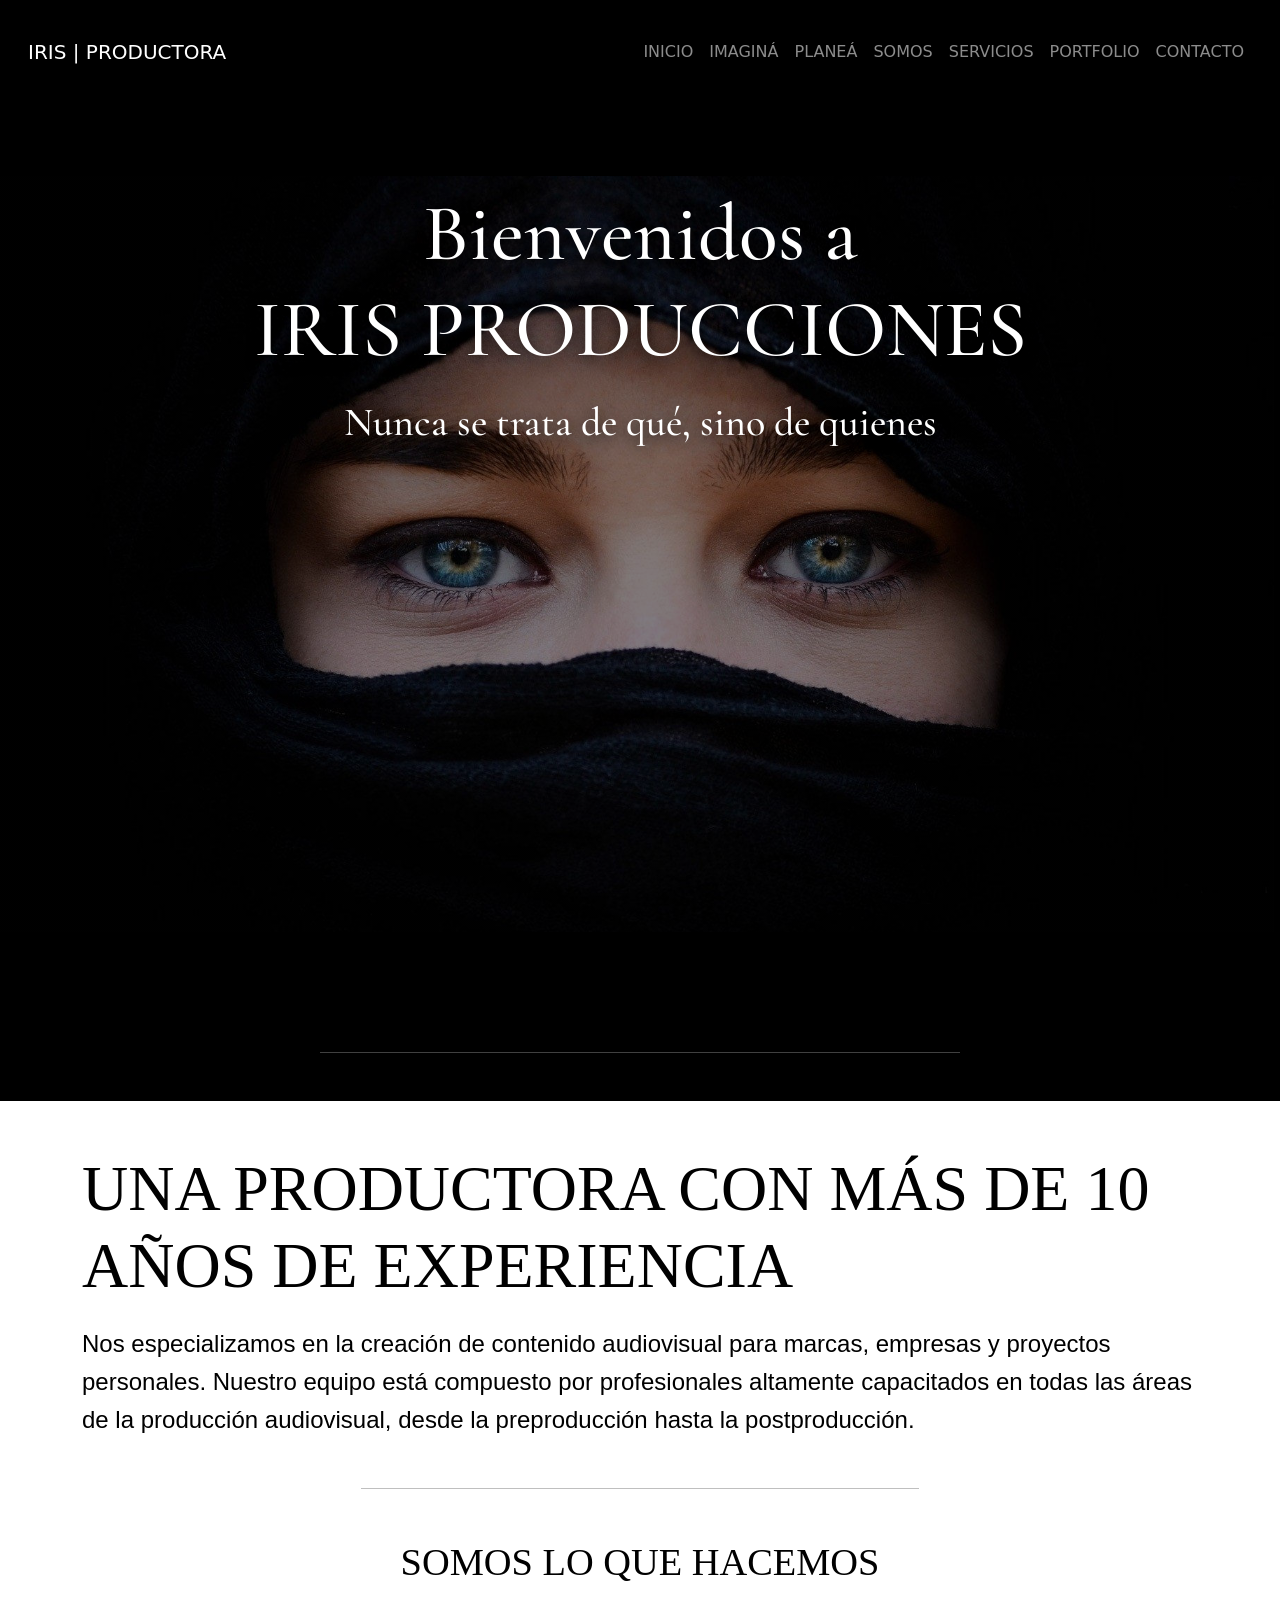
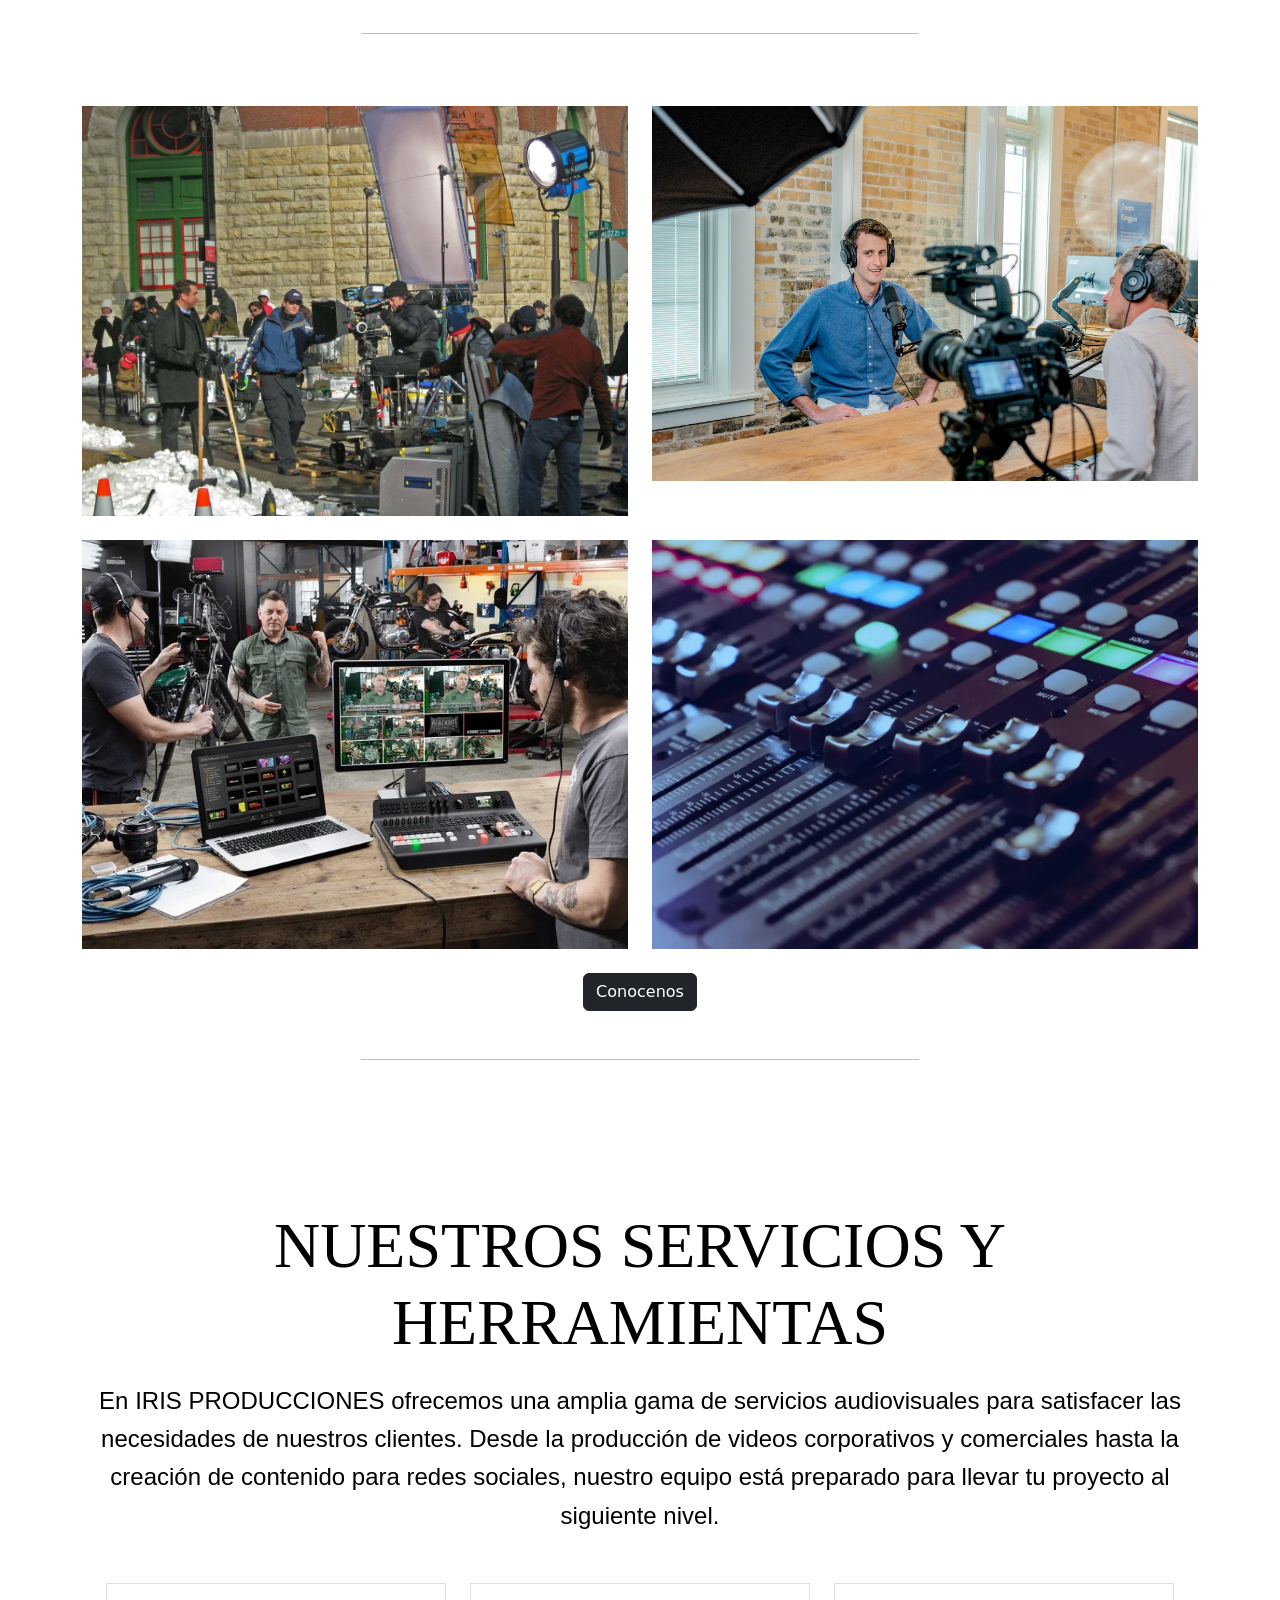
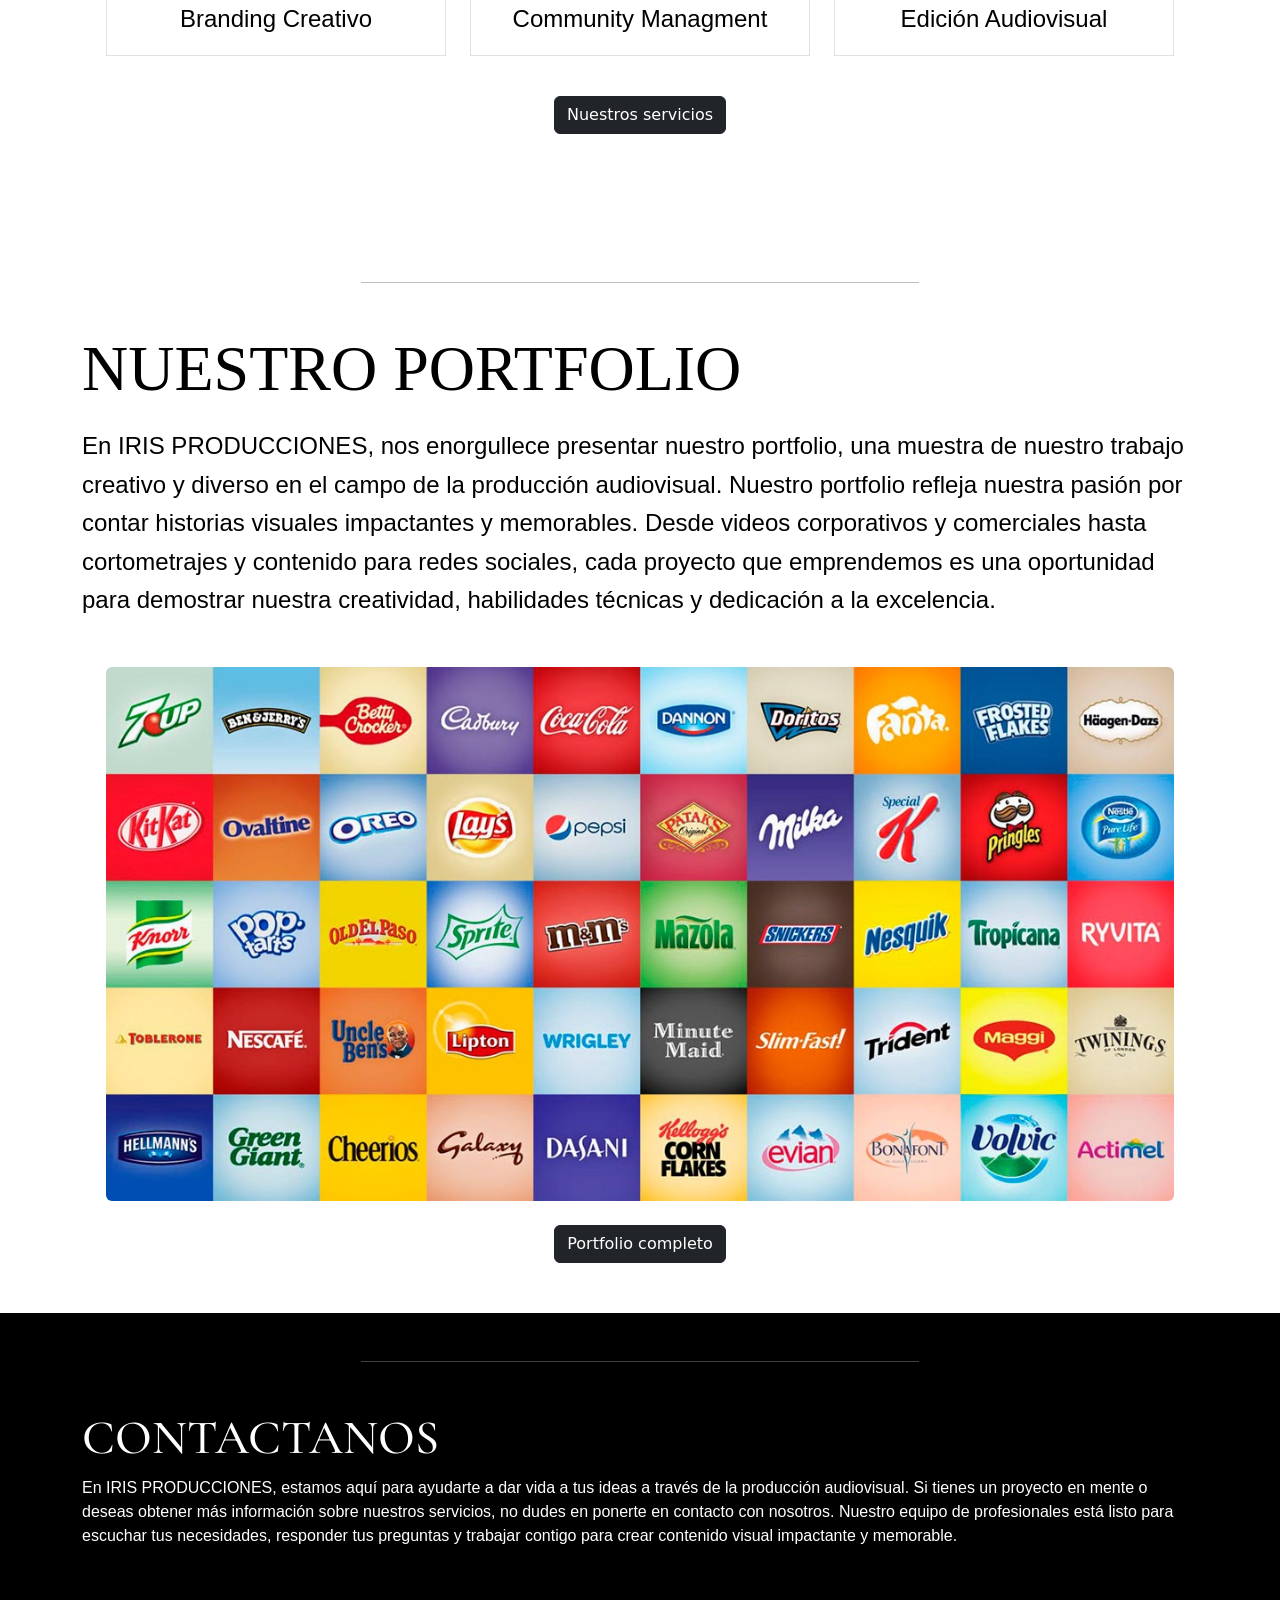
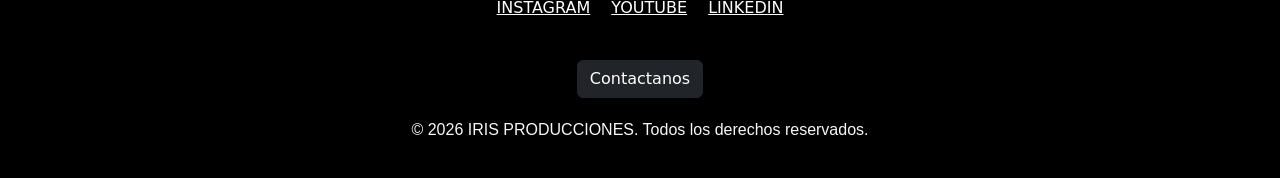
<file: index.html>
<!DOCTYPE html>

<html lang="en">

<head>

    <meta charset="UTF-8">
    <meta name="viewport" content="width=device-width, initial-scale=1.0">
    <meta name="author" content="Matias Torres">
    <meta name="description" content="Trabajo Práctico 2.0; Modulo 1 - Diplomatura Fullstack ICARO">
    <meta name="keywords" content="productora, cine, portfolio, fotos, empresa">
    <title> Iris | Productora Audiovisual </title>
    <link rel="icon" type="img/icon" href="img/favicon.png">
    <link href="https://cdn.jsdelivr.net/npm/bootstrap@5.3.3/dist/css/bootstrap.min.css" rel="stylesheet"
        crossorigin="anonymous">
    <link href="https://fonts.googleapis.com/css2?family=Cormorant+Garamond&display=swap" rel="stylesheet">
    <link rel="stylesheet" href="css/style.css">

</head>

<body>
    <header id="header" class="header">
        <nav class="navbar navbar-dark bg-black navbar-expand-lg">
            <div class="container-fluid">

                <a class="navbar-brand" href="#"> IRIS | PRODUCTORA</a>

                <button class="navbar-toggler" type="button" data-bs-toggle="collapse" data-bs-target="#menu">
                    <span class="navbar-toggler-icon"></span>
                </button>

                <div class="collapse navbar-collapse" id="menu">
                    <ul class="navbar-nav ms-auto">
                        <li class="nav-item">
                            <a class="nav-link" href="index.html"> INICIO</a>
                        </li>
                        <li class="nav-item">
                            <a class="nav-link" href="imagina.html"> IMAGINÁ</a>
                        </li>
                        <li class="nav-item">
                            <a class="nav-link" href="plan.html"> PLANEÁ</a>
                        </li>
                        <li class="nav-item">
                            <a class="nav-link " href="somos.html"> SOMOS</a>
                        </li>
                        <li class="nav-item">
                            <a class="nav-link" href="servicios.html"> SERVICIOS</a>
                        </li>
                        <li class="nav-item">
                            <a class="nav-link" href="portfolio.html"> PORTFOLIO</a>
                        </li>
                        <li class="nav-item">
                            <a class="nav-link" href="contacto.html"> CONTACTO</a>
                        </li>
                    </ul>
                </div>
            </div>
        </nav>
    </header>

    <main>

        <section class="intro d-flex justify-content-center align-items-start text-center">
            <div class="container">
                <h1> Bienvenidos a <br> IRIS PRODUCCIONES</h1>
                <h2> Nunca se trata de qué, sino de quienes </h2>
            </div>
        </section>

        <hr class="w-50 mx-auto my-5">

        <section class="somos text-start">
            <div class="container">
                <h1> UNA PRODUCTORA CON MÁS DE 10 AÑOS DE EXPERIENCIA </h1>
                <p> Nos especializamos en la creación de contenido audiovisual para marcas, empresas y proyectos
                    personales. Nuestro equipo está compuesto por profesionales altamente capacitados en todas las áreas
                    de la producción audiovisual, desde la preproducción hasta la postproducción. </p>

                <hr class="w-50 mx-auto my-5">
                <h2> SOMOS LO QUE HACEMOS </h2>
                <hr class="w-50 mx-auto my-5">

                <div class="row g-4 mt-3">
                    <div class="col-12 col-md-6">
                        <img src="img/image-1.jpg" class="img-fluid" alt="Portfolio 1">
                    </div>
                    <div class="col-12 col-md-6">
                        <img src="img/image-2.jpg" class="img-fluid" alt="Portfolio 2">
                    </div>
                    <div class="col-12 col-md-6">
                        <img src="img/image-3.jpg" class="img-fluid" alt="Portfolio 3">
                    </div>
                    <div class="col-12 col-md-6">
                        <img src="img/image-4.jpg" class="img-fluid" alt="Portfolio 4">
                    </div>
                </div>

                <div class="d-flex justify-content-center mt-4">
                    <a href="somos.html" class="btn btn-dark">
                        Conocenos
                    </a>
                </div>

                <hr class="w-50 mx-auto my-5">
            </div>
        </section>

        <section class="somos d-flex justify-content-center align-items-center text-center">
            <div class="container">
                <h1> NUESTROS SERVICIOS Y HERRAMIENTAS</h1>
                <p> En IRIS PRODUCCIONES ofrecemos una amplia gama de servicios audiovisuales para satisfacer las
                    necesidades de nuestros clientes. Desde la producción de videos corporativos y comerciales hasta la
                    creación de contenido para redes sociales, nuestro equipo está preparado para llevar tu proyecto al
                    siguiente nivel. </p>
                <div class="container text-center mt-5">
                    <div class="container mt-5">
                        <div class="row text-center">

                            <div class="col-6 col-md">
                                <p class="border p-3">Branding Creativo</p>
                            </div>

                            <div class="col-6 col-md">
                                <p class="border p-3">Community Managment</p>
                            </div>

                            <div class="col-6 col-md">
                                <p class="border p-3">Edición Audiovisual</p>
                            </div>

                        </div>
                        <div class="mt-4">
                            <a href="servicios.html" class="btn btn-dark">
                                Nuestros servicios
                            </a>
                        </div>
                    </div>
                </div>
            </div>
        </section>

        <section class="somos d-flex justify-content-start align-items-start text-start">
            <div class="container">
                <hr class="w-50 mx-auto my-5">
                <h1> NUESTRO PORTFOLIO </h1>
                <p> En IRIS PRODUCCIONES, nos enorgullece presentar nuestro portfolio, una muestra de nuestro trabajo
                    creativo y diverso en el campo de la producción audiovisual. Nuestro portfolio refleja nuestra
                    pasión por contar historias visuales impactantes y memorables. Desde videos corporativos y
                    comerciales hasta cortometrajes y contenido para redes sociales, cada proyecto que emprendemos es
                    una oportunidad para demostrar nuestra creatividad, habilidades técnicas y dedicación a la
                    excelencia. </p>
                <div class="container text-center mt-5">
                    <div class="container mt-5">
                        <div class="row text-center">

                            <div class="col-12 col-md">
                                <img src="img/marcas.jpg" class="img-fluid rounded">
                            </div>
                        </div>
                        <div class="mt-4">
                            <a href="portfolio.html" class="btn btn-dark">
                                Portfolio completo
                            </a>
                        </div>
                    </div>
                </div>
            </div>
        </section>

        <section class="Contacto d-flex justify-content-start align-items-start text-start">
            <div class="container">
                <hr class="w-50 mx-auto my-5">
                <h1> CONTACTANOS </h1>
                <p> En IRIS PRODUCCIONES, estamos aquí para ayudarte a dar vida a tus ideas a través de la producción
                    audiovisual. Si tienes un proyecto en mente o deseas obtener más información sobre nuestros
                    servicios, no dudes en ponerte en contacto con nosotros. Nuestro equipo de profesionales está listo
                    para escuchar tus necesidades, responder tus preguntas y trabajar contigo para crear contenido
                    visual impactante y memorable. </p>
                <div class="container mt-5">
                    <div class="container text-center mt-5 td-none">
                        <a href="https://www.meta.com/es-la/instagram/?srsltid=AfmBOorEFSBBhC4ubzg0YhkwkMawTa0RejBXmQHK4b9O_rMOlhjHGUfG"
                            class="text-white me-3" target="_blank">INSTAGRAM</a>
                        <a href="https://www.youtube.com/" class="text-white me-3" target="_blank">YOUTUBE</a>
                        <a href="https://www.linkedin.com/" class="text-white" target="_blank">LINKEDIN</a>
                    </div>
                    <div class="text-center mt-4">
                        <a href="contacto.html" class="btn btn-dark mt-3">
                            Contactanos
                        </a>
                    </div>
                </div>
        </section>
    </main>

    <footer class="footer d-flex justify-content-center align-items-center text-center">
        <div class="container">
            <p> © 2026 IRIS PRODUCCIONES. Todos los derechos reservados. </p>
        </div>
    </footer>

    <script src="https://cdn.jsdelivr.net/npm/bootstrap@5.3.3/dist/js/bootstrap.bundle.min.js"
        crossorigin="anonymous"></script>
    <script src="js/script.js"></script>
</body>

</html>
</file>
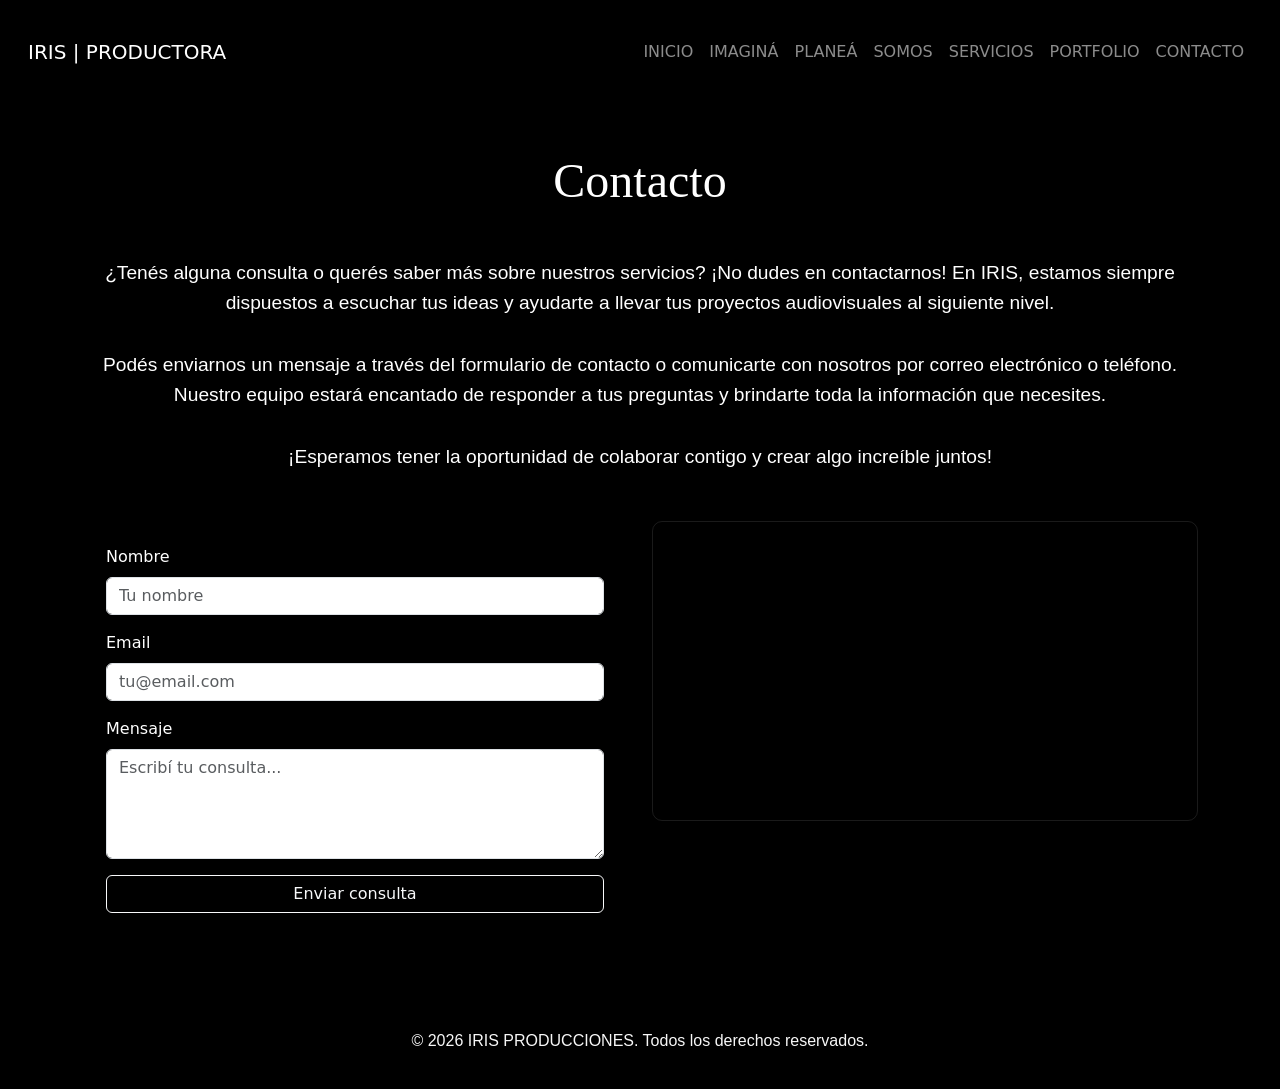
<file: contacto.html>
<!DOCTYPE html>

<html lang="en">

<head>

    <meta charset="UTF-8">
    <meta name="viewport" content="width=device-width, initial-scale=1.0">
    <meta name="author" content="Matias Torres">
    <meta name="description" content="Trabajo Práctico 2.0; Modulo 1 - Diplomatura Fullstack ICARO">
    <meta name="keywords" content="productora, cine, portfolio, fotos, empresa">
    <title> Iris | Productora Audiovisual </title>
    <link rel="icon" type="img/icon" href="img/favicon.png">
    <link href="https://cdn.jsdelivr.net/npm/bootstrap@5.3.3/dist/css/bootstrap.min.css" rel="stylesheet"
        crossorigin="anonymous">
    <link href="https://fonts.googleapis.com/css2?family=Cormorant+Garamond&display=swap" rel="stylesheet">
    <link rel="stylesheet" href="css/style.css">

</head>

<body>
    <header id="header" class="header">
        <nav class="navbar navbar-dark bg-black navbar-expand-lg">
            <div class="container-fluid">

                <a class="navbar-brand" href="#"> IRIS | PRODUCTORA</a>

                <button class="navbar-toggler" type="button" data-bs-toggle="collapse" data-bs-target="#menu">
                    <span class="navbar-toggler-icon"></span>
                </button>

                <div class="collapse navbar-collapse" id="menu">
                    <ul class="navbar-nav ms-auto">
                        <li class="nav-item">
                            <a class="nav-link" href="index.html"> INICIO</a>
                        </li>
                        
                        <li class="nav-item">
                            <a class="nav-link" href="imagina.html"> IMAGINÁ</a>
                        </li>

                        <li class="nav-item">
                            <a class="nav-link" href="plan.html"> PLANEÁ</a>
                        </li>

                        <li class="nav-item">
                            <a class="nav-link" href="somos.html"> SOMOS</a>
                        </li>

                        <li class="nav-item">
                            <a class="nav-link" href="servicios.html"> SERVICIOS</a>
                        </li>

                        <li class="nav-item">
                            <a class="nav-link" href="portfolio.html"> PORTFOLIO</a>
                        </li>

                        <li class="nav-item">
                            <a class="nav-link" href="contacto.html"> CONTACTO</a>
                        </li>
                    </ul>
                </div>
            </div>
        </nav>
    </header>

    <main>
        <section class="contacto py-5">
            <div class="container">
                <h1 class="text-center mb-5">Contacto</h1>
                <p class="text-center mb-5">¿Tenés alguna consulta o querés saber más sobre nuestros servicios? ¡No
                    dudes en contactarnos! En IRIS, estamos siempre dispuestos a escuchar tus ideas y ayudarte a llevar
                    tus proyectos audiovisuales al siguiente nivel. <br><br>
                    Podés enviarnos un mensaje a través del formulario de contacto o comunicarte con nosotros por correo
                    electrónico o teléfono. Nuestro equipo estará encantado de responder a tus preguntas y brindarte
                    toda la información que necesites. <br><br>
                    ¡Esperamos tener la oportunidad de colaborar contigo y crear algo increíble juntos!</p>
                <div class="row">

                    <div class="col-md-6 mb-4">
                        <form class="p-4 contact-form">
                            <div class="mb-3">
                                <label class="form-label">Nombre</label>
                                <input type="text" class="form-control" placeholder="Tu nombre">
                            </div>
                            <div class="mb-3">
                                <label class="form-label">Email</label>
                                <input type="email" class="form-control" placeholder="tu@email.com">
                            </div>
                            <div class="mb-3">
                                <label class="form-label">Mensaje</label>
                                <textarea class="form-control" rows="4" placeholder="Escribí tu consulta..."></textarea>
                            </div>

                            <button type="submit" class="btn btn-outline-light w-100">
                                Enviar consulta
                            </button>

                        </form>
                    </div>
                    <div class="col-md-6 mb-4">
                        <div class="map-container">
                            <iframe src="https://www.google.com/maps?q=Buenos+Aires&output=embed" width="100%"
                                height="100%" style="border:0;" allowfullscreen="" loading="lazy">
                            </iframe>
                        </div>
                    </div>
                </div>
            </div>
        </section>
    </main>

    <footer class="footer d-flex justify-content-center align-items-center text-center">
        <div class="container">
            <p> © 2026 IRIS PRODUCCIONES. Todos los derechos reservados. </p>
        </div>
    </footer>

    <script src="https://cdn.jsdelivr.net/npm/bootstrap@5.3.3/dist/js/bootstrap.bundle.min.js"
        crossorigin="anonymous"></script>
    <script src="js/script.js"></script>
</body>

</html>
</file>
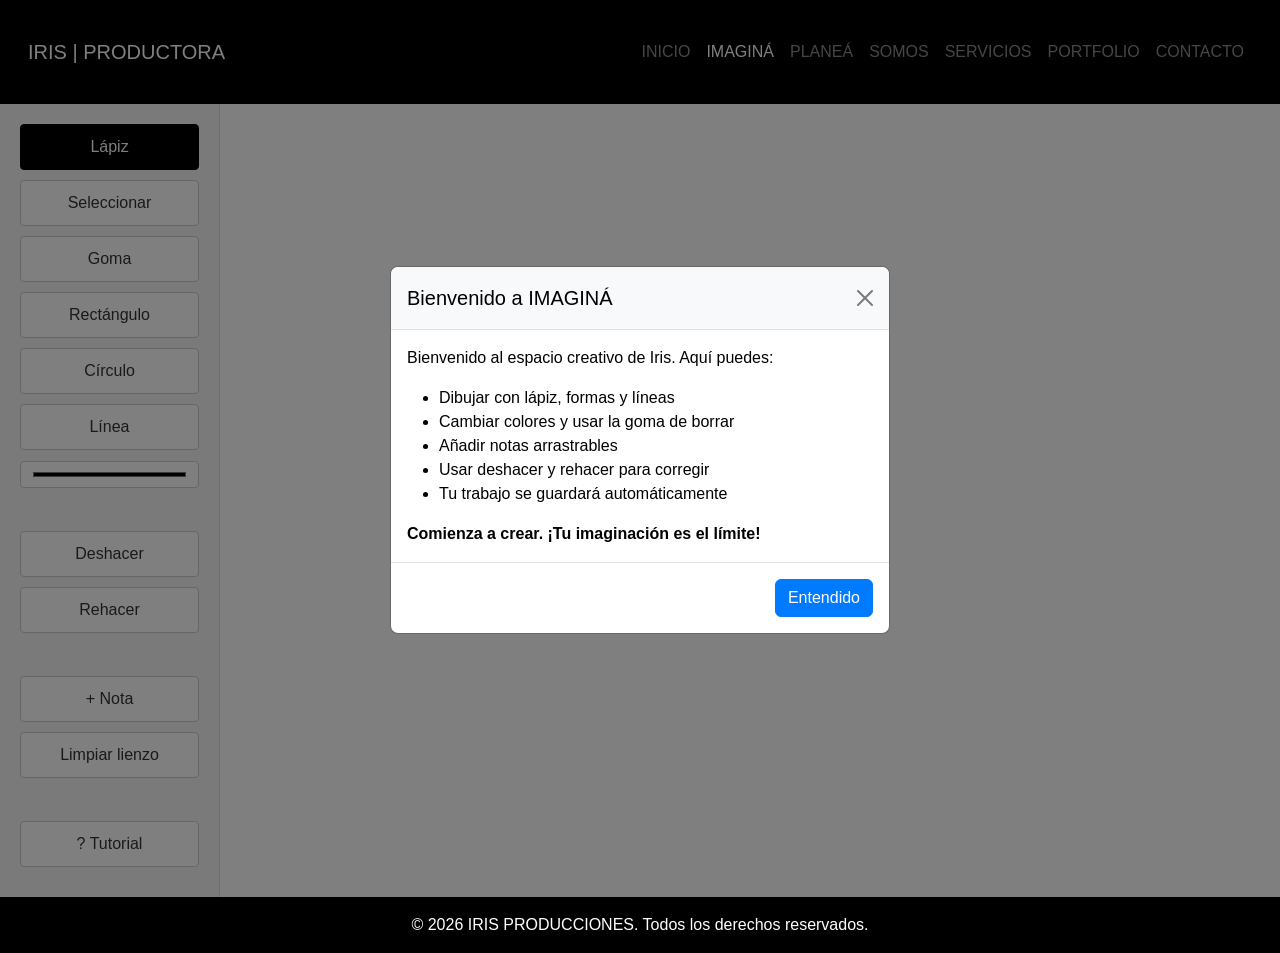
<file: imagina.html>
<!DOCTYPE html>
<html lang="en">

<head>
    <meta charset="UTF-8">
    <meta name="viewport" content="width=device-width, initial-scale=1.0">
    <meta name="author" content="Matias Torres">
    <meta name="description" content="Trabajo Práctico 2.0; Modulo 1 - Diplomatura Fullstack ICARO">
    <meta name="keywords" content="productora, cine, portfolio, fotos, empresa">
    <title>Iris | Productora Audiovisual</title>
    <link rel="icon" type="img/icon" href="img/favicon.png">
    <link href="https://cdn.jsdelivr.net/npm/bootstrap@5.3.3/dist/css/bootstrap.min.css" rel="stylesheet"
        crossorigin="anonymous">
    <link href="https://fonts.googleapis.com/css2?family=Cormorant+Garamond&display=swap" rel="stylesheet">
    <link rel="stylesheet" href="css/style.css">
    <link rel="stylesheet" href="css/pizarra.css">
</head>

<body>
    <header id="header" class="header">
        <nav class="navbar navbar-dark bg-black navbar-expand-lg">
            <div class="container-fluid">
                <a class="navbar-brand" href="#">IRIS | PRODUCTORA</a>
                <button class="navbar-toggler" type="button" data-bs-toggle="collapse" data-bs-target="#menu">
                    <span class="navbar-toggler-icon"></span>
                </button>
                <div class="collapse navbar-collapse" id="menu">
                    <ul class="navbar-nav ms-auto">
                        <li class="nav-item"><a class="nav-link" href="index.html">INICIO</a></li>
                        <li class="nav-item"><a class="nav-link active" aria-current="page"
                                href="imagina.html">IMAGINÁ</a></li>
                        <li class="nav-item"><a class="nav-link" href="plan.html">PLANEÁ</a></li>
                        <li class="nav-item"><a class="nav-link" href="somos.html">SOMOS</a></li>
                        <li class="nav-item"><a class="nav-link" href="servicios.html">SERVICIOS</a></li>
                        <li class="nav-item"><a class="nav-link" href="portfolio.html">PORTFOLIO</a></li>
                        <li class="nav-item"><a class="nav-link" href="contacto.html">CONTACTO</a></li>
                    </ul>
                </div>
            </div>
        </nav>
    </header>

    <div class="app container-fluid p-0">
        <aside class="toolbar">
            <button type="button" data-tool="pencil" class="active">Lápiz</button>
            <button type="button" data-tool="select">Seleccionar</button>
            <button type="button" data-tool="eraser">Goma</button>
            <button type="button" data-tool="rect">Rectángulo</button>
            <button type="button" data-tool="circle">Círculo</button>
            <button type="button" data-tool="line">Línea</button>
            <input type="color" id="colorPicker" value="#000000">
            <hr>
            <button type="button" id="undoButton" disabled>Deshacer</button>
            <button type="button" id="redoButton" disabled>Rehacer</button>
            <hr>
            <button type="button" id="addNote">+ Nota</button>
            <button type="button" id="clearCanvas">Limpiar lienzo</button>
            <hr>
            <button type="button" id="helpButton">? Tutorial</button>
        </aside>

        <main class="board-container">
            <canvas id="canvas"></canvas>
            <div id="notes-layer"></div>
        </main>
    </div>

    <section>
        <div class="modal fade" id="popupBienvenida" tabindex="-1" aria-labelledby="popupBienvenidaLabel"
            aria-hidden="true">
            <div class="modal-dialog modal-dialog-centered">
                <div class="modal-content">
                    <div class="modal-header">
                        <h5 class="modal-title" id="popupBienvenidaLabel">Bienvenido a IMAGINÁ</h5>
                        <button type="button" class="btn-close" data-bs-dismiss="modal" aria-label="Close"></button>
                    </div>
                    <div class="modal-body">
                        <p>Bienvenido al espacio creativo de Iris. Aquí puedes:</p>
                        <ul>
                            <li>Dibujar con lápiz, formas y líneas</li>
                            <li>Cambiar colores y usar la goma de borrar</li>
                            <li>Añadir notas arrastrables</li>
                            <li>Usar deshacer y rehacer para corregir</li>
                            <li>Tu trabajo se guardará automáticamente</li>
                        </ul>
                        <p class="mt-3 mb-0"><strong>Comienza a crear. ¡Tu imaginación es el límite!</strong></p>
                    </div>
                    <div class="modal-footer">
                        <button type="button" class="btn btn-primary" data-bs-dismiss="modal">Entendido</button>
                    </div>
                </div>
            </div>
        </div>
    </section>

    <footer class="footer d-flex justify-content-center align-items-center text-center bg-black text-white py-3">
        <div class="container">
            <p class="mb-0">© 2026 IRIS PRODUCCIONES. Todos los derechos reservados.</p>
        </div>
    </footer>

    <script src="https://cdn.jsdelivr.net/npm/bootstrap@5.3.3/dist/js/bootstrap.bundle.min.js"
        crossorigin="anonymous"></script>
    <script src="js/imagina.js"></script>
</body>

</html>
</file>
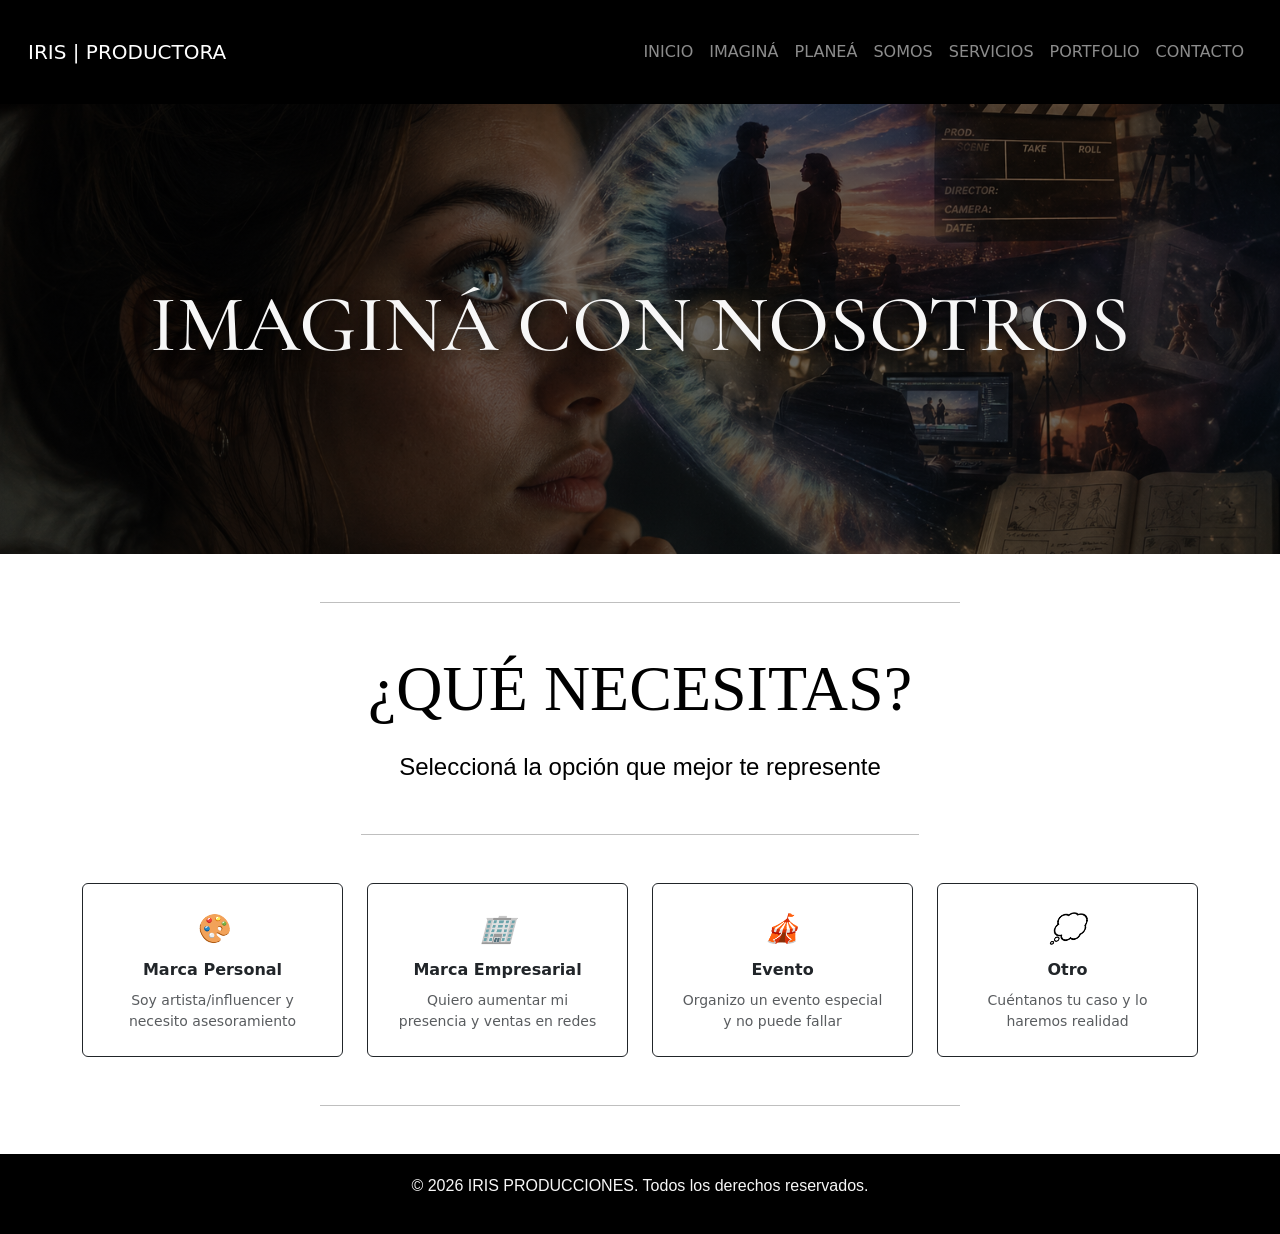
<file: plan.html>
<!DOCTYPE html>

<html lang="en">

<head>

    <meta charset="UTF-8">
    <meta name="viewport" content="width=device-width, initial-scale=1.0">
    <meta name="author" content="Matias Torres">
    <meta name="description" content="Trabajo Práctico 2.0; Modulo 1 - Diplomatura Fullstack ICARO">
    <meta name="keywords" content="productora, cine, portfolio, fotos, empresa">
    <title> Iris | Productora Audiovisual </title>
    <link rel="icon" type="img/icon" href="img/favicon.png">
    <link href="https://cdn.jsdelivr.net/npm/bootstrap@5.3.3/dist/css/bootstrap.min.css" rel="stylesheet"
        crossorigin="anonymous">
    <link href="https://fonts.googleapis.com/css2?family=Cormorant+Garamond&display=swap" rel="stylesheet">
    <link rel="stylesheet" href="css/style.css">

</head>

<body style="background-color: #ffffff; color: #000000;">
    <header id="header" class="header">
        <nav class="navbar navbar-dark bg-black navbar-expand-lg">
            <div class="container-fluid">

                <a class="navbar-brand" href="#"> IRIS | PRODUCTORA</a>

                <button class="navbar-toggler" type="button" data-bs-toggle="collapse" data-bs-target="#menu">
                    <span class="navbar-toggler-icon"></span>
                </button>

                <div class="collapse navbar-collapse" id="menu">
                    <ul class="navbar-nav ms-auto">
                        <li class="nav-item">
                            <a class="nav-link" href="index.html"> INICIO</a>
                        </li>

                        <li class="nav-item">
                            <a class="nav-link" href="imagina.html"> IMAGINÁ</a>
                        </li>

                        <li class="nav-item">
                            <a class="nav-link" href="plan.html"> PLANEÁ</a>
                        </li>

                        <li class="nav-item">
                            <a class="nav-link " href="somos.html"> SOMOS</a>
                        </li>

                        <li class="nav-item">
                            <a class="nav-link" href="servicios.html"> SERVICIOS</a>
                        </li>

                        <li class="nav-item">
                            <a class="nav-link" href="portfolio.html"> PORTFOLIO</a>
                        </li>

                        <li class="nav-item">
                            <a class="nav-link" href="contacto.html"> CONTACTO</a>
                        </li>
                    </ul>
                </div>
            </div>
        </nav>
    </header>

    <main>

        <section class="imagina d-flex justify-content-center align-items-start text-center">
            <div class="container">
                <h1> IMAGINÁ CON NOSOTROS </h1>
            </div>
        </section>
        <hr class="w-50 justify-content-center align-items-center text-center mx-auto my-5">

        <section class="somos text-start p-0 justify-content-center align-items-center text-center">
            <div class="container">
                <h1> ¿QUÉ NECESITAS? </h1>
                <p class="mb-4">Seleccioná la opción que mejor te represente</p>
                <hr class="w-50 justify-content-center align-items-center text-center mx-auto my-5">

                <div class="row g-4 justify-content-center">
                    <div class="col-12 col-md-6 col-lg-3">
                        <button type="button" class="btn btn-outline-dark w-100 p-4 h-100"
                            onclick="mostrarCategoria('marcaPersonal')">
                            <div class="d-flex flex-column align-items-center">
                                <span class="fs-3 mb-2">🎨</span>
                                <strong>Marca Personal</strong>
                                <small class="text-muted mt-2">Soy artista/influencer y necesito asesoramiento</small>
                            </div>
                        </button>
                    </div>
                    <div class="col-12 col-md-6 col-lg-3">
                        <button type="button" class="btn btn-outline-dark w-100 p-4 h-100"
                            onclick="mostrarCategoria('marcaEmpresarial')">
                            <div class="d-flex flex-column align-items-center">
                                <span class="fs-3 mb-2">🏢</span>
                                <strong>Marca Empresarial</strong>
                                <small class="text-muted mt-2">Quiero aumentar mi presencia y ventas en redes</small>
                            </div>
                        </button>
                    </div>
                    <div class="col-12 col-md-6 col-lg-3">
                        <button type="button" class="btn btn-outline-dark w-100 p-4 h-100"
                            onclick="mostrarCategoria('evento')">
                            <div class="d-flex flex-column align-items-center">
                                <span class="fs-3 mb-2">🎪</span>
                                <strong>Evento</strong>
                                <small class="text-muted mt-2">Organizo un evento especial y no puede fallar</small>
                            </div>
                        </button>
                    </div>
                    <div class="col-12 col-md-6 col-lg-3">
                        <button type="button" class="btn btn-outline-dark w-100 p-4 h-100"
                            onclick="mostrarCategoria('otro')">
                            <div class="d-flex flex-column align-items-center">
                                <span class="fs-3 mb-2">💭</span>
                                <strong>Otro</strong>
                                <small class="text-muted mt-2">Cuéntanos tu caso y lo haremos realidad</small>
                            </div>
                        </button>
                    </div>
                </div>
            </div>
        </section>

        <div id="formulario-servicios" class="container my-5" style="display: none;">
            <div class="row">
                <div class="col-12 col-lg-8">
                    <h2 id="titulo-categoria" class="mb-4"></h2>
                    <div id="lista-servicios"></div>
                </div>
                <div class="col-12 col-lg-4">
                    <div class="card sticky-top" style="top: 100px;">
                        <div class="card-body">
                            <h5 class="card-title">Resumen de Servicios</h5>
                            <ul id="lista-seleccionados" class="list-group mb-3">
                                <li class="list-group-item text-muted">No hay servicios seleccionados</li>
                            </ul>
                            <hr>
                            <h4>Total: $<span id="total-precio">0</span></h4>
                            <button type="button" class="btn btn-dark w-100 mt-3" data-bs-toggle="modal" data-bs-target="#modalCalendario">Agendar cita</button>
                        </div>
                    </div>
                </div>
            </div>
        </div>

        <!-- Modal para agendar cita -->
        <div class="modal fade" id="modalCalendario" tabindex="-1" aria-labelledby="modalCalendarioLabel" aria-hidden="true">
            <div class="modal-dialog modal-lg">
                <div class="modal-content">
                    <div class="modal-header">
                        <h5 class="modal-title" id="modalCalendarioLabel">Agendar Cita</h5>
                        <button type="button" class="btn-close" data-bs-dismiss="modal" aria-label="Close"></button>
                    </div>
                    <div class="modal-body">
                        <div class="row">
                            <div class="col-md-6">
                                <h6>Selecciona una fecha:</h6>
                                <input type="date" id="fechaCita" class="form-control" min="" onchange="mostrarHorarios()">
                            </div>
                            <div class="col-md-6">
                                <h6>Selecciona una hora:</h6>
                                <div id="horarios">
                                    <p class="text-muted">Primero selecciona una fecha</p>
                                </div>
                                <div id="resumenCita" class="mt-3" style="display: none;">
                                    <h6>Resumen de tu cita:</h6>
                                    <p id="fechaSeleccionada"></p>
                                    <p id="horaSeleccionada"></p>
                                    <button type="button" class="btn btn-success w-100" onclick="confirmarCita()">Confirmar Cita</button>
                                </div>
                            </div>
                        </div>
                    </div>
                </div>
            </div>
        </div>

        <hr class="w-50 justify-content-center align-items-center text-center mx-auto my-5">

    </main>

    <footer class="footer d-flex justify-content-center align-items-center text-center">
        <div class="container">
            <p> © 2026 IRIS PRODUCCIONES. Todos los derechos reservados. </p>
        </div>
    </footer>

    <script src="https://cdn.jsdelivr.net/npm/bootstrap@5.3.3/dist/js/bootstrap.bundle.min.js"
        crossorigin="anonymous"></script>
    <script src="js/script.js"></script>
    <script>
        let fechaSeleccionada = null;
        let horaSeleccionada = null;

        // Inicializar fecha mínima cuando se abre el modal
        document.getElementById('modalCalendario').addEventListener('shown.bs.modal', function () {
            const hoy = new Date().toISOString().split('T')[0];
            document.getElementById('fechaCita').min = hoy;
            document.getElementById('fechaCita').value = hoy;
            fechaSeleccionada = hoy;
            mostrarHorarios();
        });

        function mostrarHorarios() {
            const fechaInput = document.getElementById('fechaCita');
            fechaSeleccionada = fechaInput.value;

            if (!fechaSeleccionada) {
                document.getElementById('horarios').innerHTML = '<p class="text-muted">Primero selecciona una fecha</p>';
                return;
            }

            const horariosDiv = document.getElementById('horarios');
            const horasDisponibles = ['09:00', '10:00', '11:00', '14:00', '15:00', '16:00', '17:00'];

            let html = '<div class="list-group">';
            horasDisponibles.forEach(hora => {
                html += `<button type="button" class="list-group-item list-group-item-action" onclick="seleccionarHora('${hora}')">${hora}</button>`;
            });
            html += '</div>';
            horariosDiv.innerHTML = html;
        }

        function seleccionarHora(hora) {
            horaSeleccionada = hora;
            const fechaFormateada = new Date(fechaSeleccionada).toLocaleDateString('es-ES');
            document.getElementById('fechaSeleccionada').textContent = `Fecha: ${fechaFormateada}`;
            document.getElementById('horaSeleccionada').textContent = `Hora: ${horaSeleccionada}`;
            document.getElementById('resumenCita').style.display = 'block';
        }

        function confirmarCita() {
            if (fechaSeleccionada && horaSeleccionada) {
                const fechaFormateada = new Date(fechaSeleccionada).toLocaleDateString('es-ES');
                alert(`¡Cita agendada exitosamente!\nFecha: ${fechaFormateada}\nHora: ${horaSeleccionada}`);
                // Cerrar modal
                const modal = bootstrap.Modal.getInstance(document.getElementById('modalCalendario'));
                modal.hide();
                // Resetear selecciones
                fechaSeleccionada = null;
                horaSeleccionada = null;
                document.getElementById('resumenCita').style.display = 'none';
            }
        }
    </script>
</body>
</file>
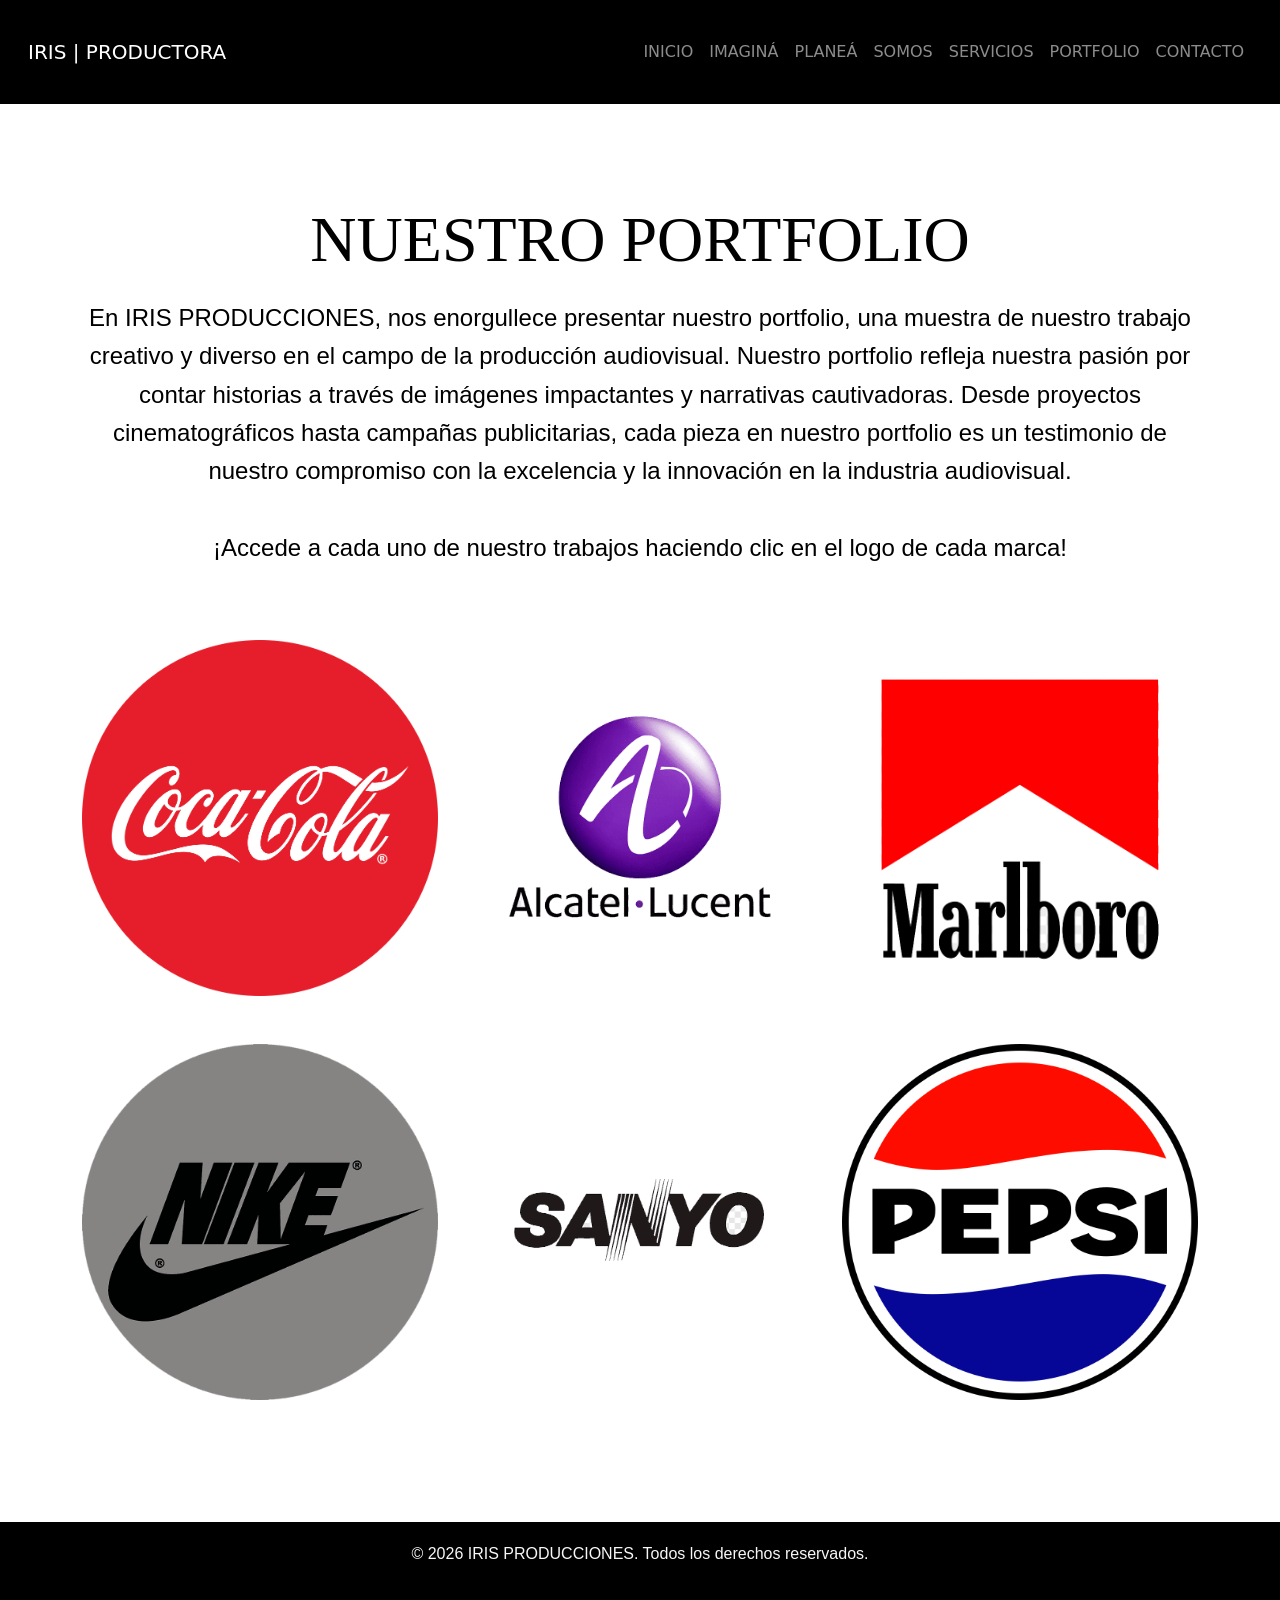
<file: portfolio.html>
<!DOCTYPE html>

<html lang="en">

<head>

    <meta charset="UTF-8">
    <meta name="viewport" content="width=device-width, initial-scale=1.0">
    <meta name="author" content="Matias Torres">
    <meta name="description" content="Trabajo Práctico 2.0; Modulo 1 - Diplomatura Fullstack ICARO">
    <meta name="keywords" content="productora, cine, portfolio, fotos, empresa">
    <title> Iris | Productora Audiovisual </title>
    <link rel="icon" type="img/icon" href="img/favicon.png">
    <link href="https://cdn.jsdelivr.net/npm/bootstrap@5.3.3/dist/css/bootstrap.min.css" rel="stylesheet"
        crossorigin="anonymous">
    <link href="https://fonts.googleapis.com/css2?family=Cormorant+Garamond&display=swap" rel="stylesheet">
    <link rel="stylesheet" href="css/style.css">

</head>

<body>
    <header id="header" class="header">
        <nav class="navbar navbar-dark bg-black navbar-expand-lg">
            <div class="container-fluid">

                <a class="navbar-brand" href="#"> IRIS | PRODUCTORA</a>

                <button class="navbar-toggler" type="button" data-bs-toggle="collapse" data-bs-target="#menu">
                    <span class="navbar-toggler-icon"></span>
                </button>

                <div class="collapse navbar-collapse" id="menu">
                    <ul class="navbar-nav ms-auto">
                        <li class="nav-item">
                            <a class="nav-link" href="index.html"> INICIO</a>
                        </li>
                        <li class="nav-item">
                            <a class="nav-link" href="imagina.html"> IMAGINÁ</a>
                        </li>
                        <li class="nav-item">
                            <a class="nav-link" href="plan.html"> PLANEÁ</a>
                        </li>
                        <li class="nav-item">
                            <a class="nav-link" href="somos.html"> SOMOS</a>
                        </li>
                        <li class="nav-item">
                            <a class="nav-link" href="servicios.html"> SERVICIOS</a>
                        </li>
                        <li class="nav-item">
                            <a class="nav-link" href="portfolio.html"> PORTFOLIO</a>
                        </li>
                        <li class="nav-item">
                            <a class="nav-link" href="contacto.html"> CONTACTO</a>
                        </li>
                    </ul>
                </div>
            </div>
        </nav>
    </header>

    <main>
        <section class="somos d-flex justify-content-center align-items-center text-center">
            <div class="container mt-5 mb-5">
                <h1> NUESTRO PORTFOLIO </h1>
                <p> En IRIS PRODUCCIONES, nos enorgullece presentar nuestro portfolio, una muestra de nuestro trabajo
                    creativo y diverso en el campo de la producción audiovisual. Nuestro portfolio refleja nuestra
                    pasión por contar historias a través de imágenes impactantes y narrativas cautivadoras. Desde
                    proyectos cinematográficos hasta campañas publicitarias, cada pieza en nuestro portfolio es un
                    testimonio de nuestro compromiso con la excelencia y la innovación en la industria audiovisual.
                    <br><br>
                    ¡Accede a cada uno de nuestro trabajos haciendo clic en el logo de cada marca!
                </p>
                <div class="row g-4 justify-content-center align-items-center mt-5">
                    <div class="col-6 col-md-4 mb-4">
                        <a href="https://www.coca-cola.com/ar/es" target="_blank">
                            <img src="img/logos/coca.png" class="img-fluid" alt="Coca-Cola">
                        </a>
                    </div>

                    <div class="col-6 col-md-4 mb-4">
                        <a href="https://www.al-enterprise.com" target="_blank">
                            <img src="img/logos/alcatel.png" class="img-fluid" alt="Alcatel">
                        </a>
                    </div>

                    <div class="col-6 col-md-4 mb-4">
                        <a href="https://marlboro.com.ar/es/ub/login/" target="_blank">
                            <img src="img/logos/malboro.png" class="img-fluid" alt="Malboro">
                        </a>
                    </div>

                    <div class="col-6 col-md-4 mb-4">
                        <a href="https://www.nike.com.ar" target="_blank">
                            <img src="img/logos/nike.png" class="img-fluid" alt="Nike">
                        </a>
                    </div>

                    <div class="col-6 col-md-4 mb-4">
                        <a href="https://www.sanyo-av.com/us/" target="_blank">
                            <img src="img/logos/sanyo.png" class="img-fluid" alt="Sanyo">
                        </a>
                    </div>

                    <div class="col-6 col-md-4 mb-4">
                        <a href="https://www.pepsi.es" target="_blank">
                            <img src="img/logos/pepsi.png" class="img-fluid" alt="Pepsi">
                        </a>
                    </div>
                </div>
            </div>
        </section>
    </main>

    <footer class="footer d-flex justify-content-center align-items-center text-center">
        <div class="container">
            <p> © 2026 IRIS PRODUCCIONES. Todos los derechos reservados. </p>
        </div>
    </footer>

    <script src="https://cdn.jsdelivr.net/npm/bootstrap@5.3.3/dist/js/bootstrap.bundle.min.js"
        crossorigin="anonymous"></script>
    <script src="js/script.js"></script>
</body>

</html>
</file>
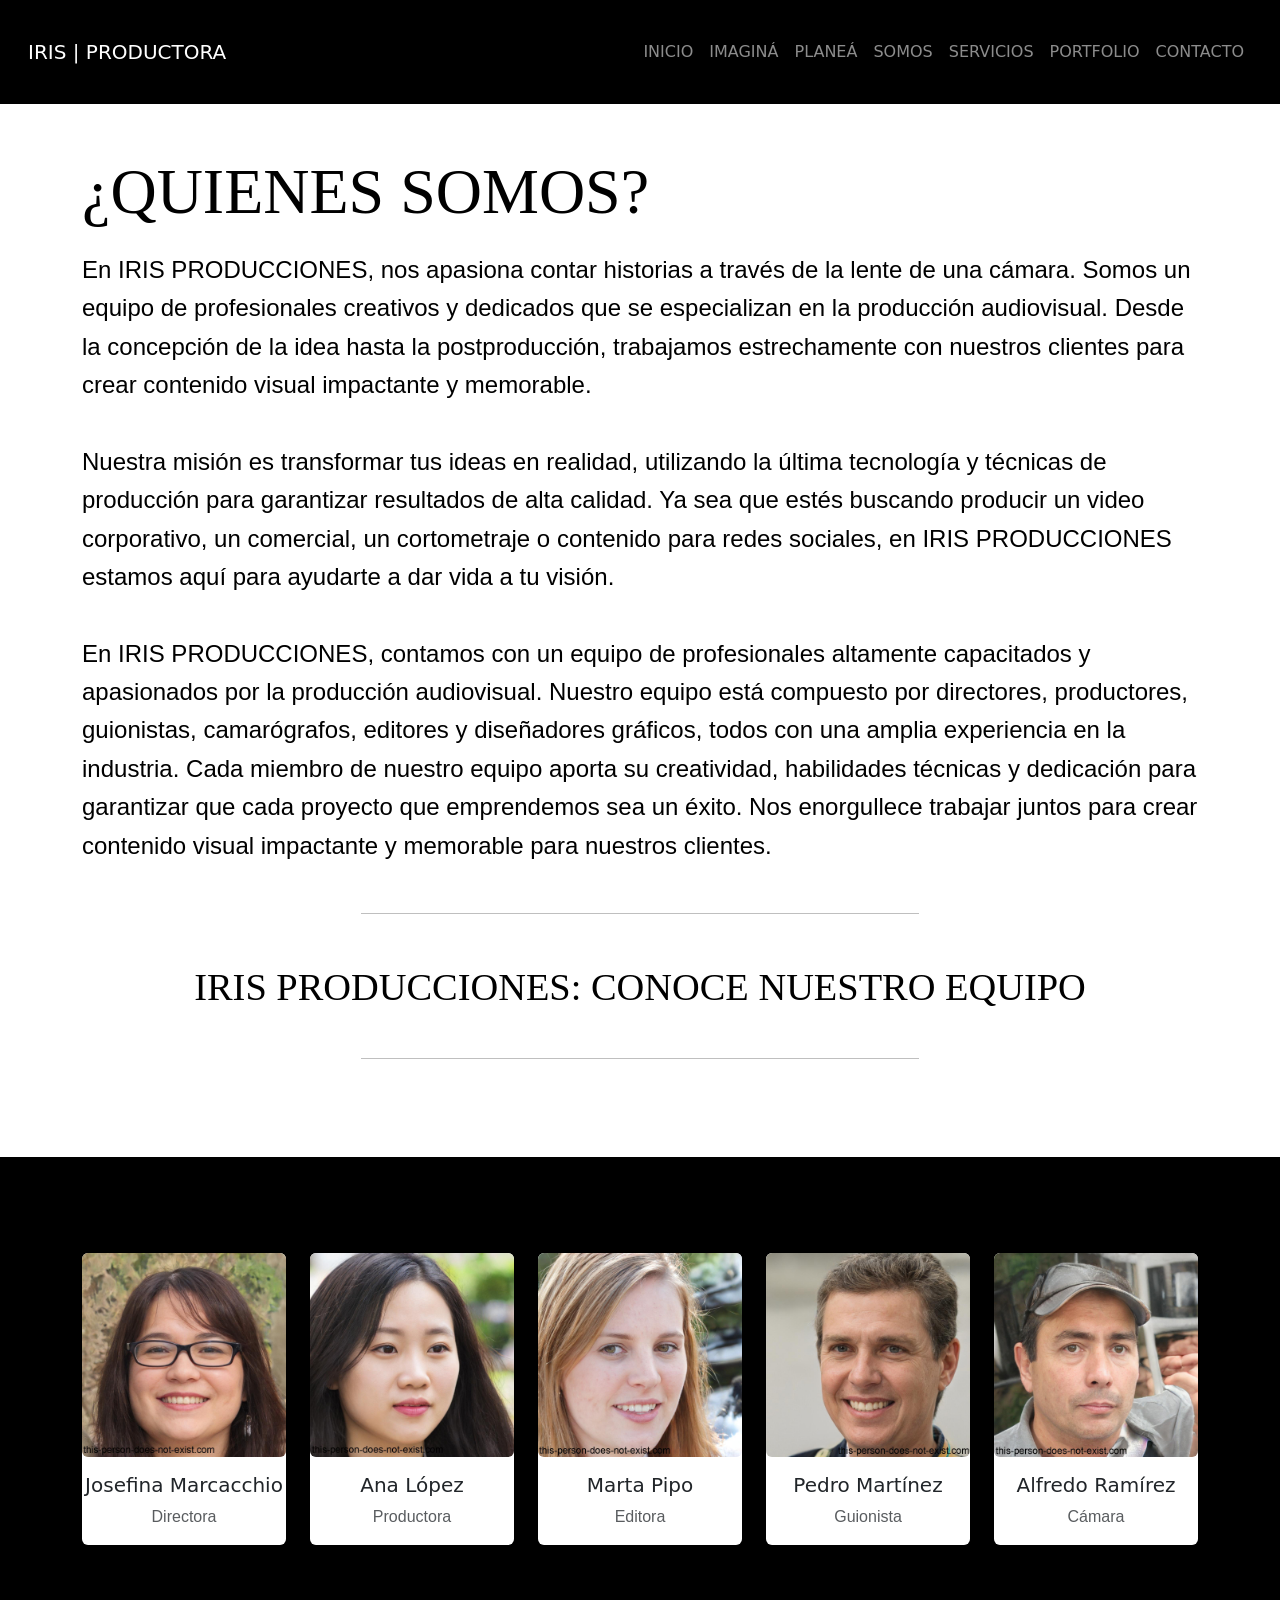
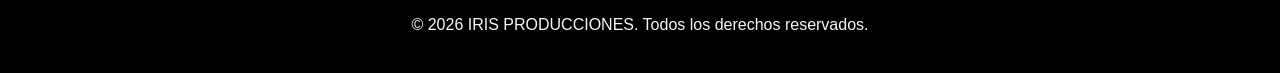
<file: somos.html>
<!DOCTYPE html>

<html lang="en">

<head>

    <meta charset="UTF-8">
    <meta name="viewport" content="width=device-width, initial-scale=1.0">
    <meta name="author" content="Matias Torres">
    <meta name="description" content="Trabajo Práctico 2.0; Modulo 1 - Diplomatura Fullstack ICARO">
    <meta name="keywords" content="productora, cine, portfolio, fotos, empresa">
    <title> Iris | Productora Audiovisual </title>
    <link rel="icon" type="img/icon" href="img/favicon.png">
    <link href="https://cdn.jsdelivr.net/npm/bootstrap@5.3.3/dist/css/bootstrap.min.css" rel="stylesheet"
        crossorigin="anonymous">
    <link href="https://fonts.googleapis.com/css2?family=Cormorant+Garamond&display=swap" rel="stylesheet">
    <link rel="stylesheet" href="css/style.css">

</head>

<body>
    <header id="header" class="header">
        <nav class="navbar navbar-dark bg-black navbar-expand-lg">
            <div class="container-fluid">

                <a class="navbar-brand" href="#"> IRIS | PRODUCTORA</a>

                <button class="navbar-toggler" type="button" data-bs-toggle="collapse" data-bs-target="#menu">
                    <span class="navbar-toggler-icon"></span>
                </button>

                <div class="collapse navbar-collapse" id="menu">
                    <ul class="navbar-nav ms-auto">
                        <li class="nav-item">
                            <a class="nav-link" href="index.html"> INICIO</a>
                        </li>
                        <li class="nav-item">
                            <a class="nav-link" href="imagina.html"> IMAGINÁ</a>
                        </li>
                        <li class="nav-item">
                            <a class="nav-link" href="plan.html"> PLANEÁ</a>
                        </li>
                        <li class="nav-item">
                            <a class="nav-link" href="somos.html"> SOMOS</a>
                        </li>
                        <li class="nav-item">
                            <a class="nav-link" href="servicios.html"> SERVICIOS</a>
                        </li>
                        <li class="nav-item">
                            <a class="nav-link" href="portfolio.html"> PORTFOLIO</a>
                        </li>
                        <li class="nav-item">
                            <a class="nav-link" href="contacto.html"> CONTACTO</a>
                        </li>
                    </ul>
                </div>
            </div>
        </nav>
    </header>

    <main>

        <section class="somos d-flex justify-content-left align-items-left text-left mt-8 mb-5">
            <div class="container">
                <h1> ¿QUIENES SOMOS? </h1>
                <p> En IRIS PRODUCCIONES, nos apasiona contar historias a través de la lente de una cámara. Somos un
                    equipo de profesionales creativos y dedicados que se especializan en la producción audiovisual.
                    Desde la concepción de la idea hasta la postproducción, trabajamos estrechamente con nuestros
                    clientes para crear contenido visual impactante y memorable. <br><br>
                    Nuestra misión es transformar tus ideas en realidad, utilizando la última tecnología y técnicas
                    de producción para garantizar resultados de alta calidad. Ya sea que estés buscando producir un
                    video corporativo, un comercial, un cortometraje o contenido para redes sociales, en IRIS
                    PRODUCCIONES estamos aquí para ayudarte a dar vida a tu visión. <br><br>
                    En IRIS PRODUCCIONES, contamos con un equipo de profesionales altamente capacitados y apasionados
                    por la producción audiovisual. Nuestro equipo está compuesto por directores, productores,
                    guionistas, camarógrafos, editores y diseñadores gráficos, todos con una amplia experiencia en la
                    industria. Cada miembro de nuestro equipo aporta su creatividad, habilidades técnicas y dedicación
                    para garantizar que cada proyecto que emprendemos sea un éxito. Nos enorgullece trabajar juntos para
                    crear contenido visual impactante y memorable para nuestros clientes. </p>
                <hr class="w-50 mx-auto my-5">
                <h2> IRIS PRODUCCIONES: CONOCE NUESTRO EQUIPO </h2>
                <hr class="w-50 mx-auto my-5">
            </div>
        </section>
        <section class="equipo d-flex justify-content-center align-items-center text-center">
            <div class="container mt-5 mb-5">
                <div class="row text-center">

                    <div class="col">
                        <div class="card border-0">
                            <img src="img/gente/1.jpg" class="img-fluid rounded">
                            <h5 class="mt-3">Josefina Marcacchio</h5>
                            <p class="text-muted">Directora</p>
                        </div>
                    </div>

                    <div class="col">
                        <div class="card border-0">
                            <img src="img/gente/2.jpg" class="img-fluid rounded">
                            <h5 class="mt-3">Ana López</h5>
                            <p class="text-muted">Productora</p>
                        </div>
                    </div>

                    <div class="col">
                        <div class="card border-0">
                            <img src="img/gente/3.jpg" class="img-fluid rounded">
                            <h5 class="mt-3">Marta Pipo</h5>
                            <p class="text-muted">Editora</p>
                        </div>
                    </div>

                    <div class="col">
                        <div class="card border-0">
                            <img src="img/gente/4.jpg" class="img-fluid rounded">
                            <h5 class="mt-3">Pedro Martínez</h5>
                            <p class="text-muted">Guionista</p>
                        </div>
                    </div>

                    <div class="col">
                        <div class="card border-0">
                            <img src="img/gente/5.jpg" class="img-fluid rounded">
                            <h5 class="mt-3">Alfredo Ramírez</h5>
                            <p class="text-muted">Cámara</p>
                        </div>
                    </div>
                </div>
            </div>
    </main>

    <footer class="footer d-flex justify-content-center align-items-center text-center">
        <div class="container">
            <p> © 2026 IRIS PRODUCCIONES. Todos los derechos reservados. </p>
        </div>
    </footer>

    <script src="https://cdn.jsdelivr.net/npm/bootstrap@5.3.3/dist/js/bootstrap.bundle.min.js"
        crossorigin="anonymous"></script>
    <script src="js/script.js"></script>
</body>

</html>
</file>
<file: css/style.css>
/* CSS para estilos generales */

h1,
h2 {
    font-family: 'Cormorant Garamond', serif;
    font-size: 3em;
}

p {
    font-family: 'Inter', sans-serif;
}

span {
    font-family: 'Lato', serif;
    font-style: italic;
    font-size: 1.2em;
}

header.header {
    background: #000000;
    color: #f7f7f7;
    padding: 24px 16px;
    text-align: center;
}

header.header h1 {
    margin: 0;
    margin-bottom: 50px;
}

header .navbar {
    background: #1f1d1d;
    font-style: bold;
}

.intro {
    background-image: linear-gradient(rgba(0, 0, 0, 0.5),
            rgba(0, 0, 0, 0.5)), url("../img/ojos.jpg");
    background-size: 105%;
    background-position: 110% center;
    background-repeat: no-repeat;
    min-height: 100vh;
    height: auto;
    overflow-x: hidden;
    padding: 2rem 1rem;
}

html, body {
    overflow-x: hidden;
}

.intro h1 {
    margin: 0px;
    font-size: clamp(2.5rem, 10vw, 5rem);
    margin-top: 50px;
    margin-bottom: 20px;
    text-shadow: 0 4px 15px rgba(0, 0, 0, 0.8);
    word-break: break-word;
    max-width: 90%;
    text-align: center;
    margin-left: auto;
    margin-right: auto;
}

.intro h2 {
    font-size: clamp(1.2rem, 4vw, 2.5rem);
    text-shadow: 0 4px 15px rgba(0, 0, 0, 0.8);
    max-width: 90%;
    text-align: center;
    margin-left: auto;
    margin-right: auto;
}

.imagina {
    background-image: linear-gradient(rgba(0, 0, 0, 0.5),
            rgba(0, 0, 0, 0.5)), url("../img/tuproyecto.png");
    background-size: cover;
    background-position: center;
    background-repeat: no-repeat;
    min-height: 50vh;
    height: auto;
    overflow-x: hidden;
    padding: 2rem 1rem;
    display: flex;
    flex-direction: column;
    justify-content: center;
    align-items: center;
}

.imagina h1 {
    font-size: clamp(2.5rem, 10vw, 5rem);
    color: #f7f7f7;
    text-shadow: 0 4px 15px rgba(0, 0, 0, 0.8);
    word-break: break-word;
    max-width: 90%;
    text-align: center;
    margin-left: auto;
    margin-right: auto;
}

.intro .container {
    padding-left: 1rem;
    padding-right: 1rem;
}

@media (max-width: 576px) {
    .intro {
        height: auto;
        min-height: 100vh;
        padding-top: 60px;
        padding-bottom: 60px;
    }
}

body {
    background-color: #000000;
    color: #ffffff;
    margin: 0;
    min-height: 100vh;
}

.somos {
    background-color: #ffffff;
    color: #000000;
    padding: 50px 16px;
}

.somos h1 {
    font-size: clamp(2rem, 8vw, 4rem);
    margin-bottom: 20px;
    font-family: 'Lato', serif;
    max-width: 100%;
    word-break: break-word;
}

.somos h2 {
    font-size: clamp(1.5rem, 3vw, 2.5rem);
    margin-bottom: 20px;
    font-family: 'Lato', serif;
    font-style: bold;
    margin-top: 50px;
    text-align: center;
}

.somos p {
    font-size: 1.5em;
    line-height: 1.6;
    font-family: 'Inter', sans-serif;
}

.tarjeta-servicio {
    background-color: #111;
    border-radius: 10px;
    overflow: hidden; 
    border: 1px solid rgba(255,255,255,0.1);
    transition: all 0.3s ease;
}

.tarjeta-servicio:hover {
    transform: translateY(-8px);
    border-color: rgba(255,255,255,0.3);
}

.servicios-img {
    width: 100%;
    height: 200px;
    object-fit: cover;
}

.servicios-desc {
    color: #aaa;
    font-size: 0.95em;
}

.tarjeta-servicio li {
    color: #888;
    font-size: 0.9em;
    margin-bottom: 5px;
}

.clickable {
    cursor: pointer;
}

.galeria-servicio {
    background-color: #111;
    border-radius: 12px;
    padding: 30px;
    margin-top: 30px;
    border: 1px solid rgba(255,255,255,0.08);
}

.galeria-servicio h2 {
    color: #ffffff;
    text-align: center;
    margin-bottom: 10px;
    font-family: 'Lato', serif;
}

.galeria-servicio p {
    color: #cccccc;
    font-size: 1.1em;
    line-height: 1.5;
    text-align: center;

}

.galeria-servicio .thumbnail-container {
    margin-bottom: 20px;
}

.galeria-servicio .thumbnail {
    width: 100%;
    aspect-ratio: 1;
    object-fit: cover;
    border-radius: 8px;
    transition: transform 0.2s ease, box-shadow 0.2s ease;
    cursor: pointer;
}

.galeria-servicio .thumbnail:hover {
    transform: scale(1.02);
    box-shadow: 0 10px 20px rgba(0, 0, 0, 0.25);
}

.galeria-servicio .caption {
    margin-top: 10px;
    font-size: 0.9em;
    color: #cccccc;
    text-align: center;
    line-height: 1.4;
}

.galeria-servicio .descripcion {
    display: none;
    background-color: rgba(255, 255, 255, 0.08);
    border-radius: 8px;
    padding: 12px;
    margin-top: 10px;
    color: #ddd;
    font-size: 0.95em;
}

.overlay-imagen {
    position: fixed;
    inset: 0;
    display: none;
    justify-content: center;
    align-items: center;
    background: rgba(0, 0, 0, 0.92);
    z-index: 2000;
    cursor: pointer;
    padding: 20px;
}

.overlay-imagen .overlay-img {
    max-width: 95vw;
    max-height: 95vh;
    width: auto;
    height: auto;
    border-radius: 12px;
    box-shadow: 0 16px 50px rgba(0, 0, 0, 0.6);
    cursor: auto;
    object-fit: contain;
}

img {
    height: 250px;
    object-fit: cover;
}

footer.footer {
    background-color: #000000;
    color: #f7f7f7;
    padding: 20px 16px;
}

.href {
    color: #f7f7f7;
    text-decoration: none;
}

.contacto-form {
    background-color: #ffffff;
    padding: 20px;
    border-radius: 10px;
    border: 1px solid rgba(255, 255, 255, 0.1);
}

.contacto-form input,
.contacto-form textarea {
    background-color: #ffffff;
    border: 1px solid rgba(255, 255, 255, 0.1);
    color: #f7f7f7;
    padding: 10px;
    border-radius: 5px;
    width: 100%;
    margin-bottom: 15px;
}

.contacto-form button {
    background-color: #f7f7f7;
    color: #000;
    border: none;
    padding: 10px 20px;
    border-radius: 5px;
    cursor: pointer;
    transition: background-color 0.3s ease;
}

.contacto-form button:hover {
    background-color: #ddd;
}

.map-container {
    width: 100%;
    height: 300px;
    border-radius: 10px;
    overflow: hidden;
    border: 1px solid rgba(255, 255, 255, 0.1);
}

.map-container iframe {
    width: 100%;
    height: 100%;
    border: none;
}

.contacto h1 {
    font-size: 3em;
    margin-bottom: 20px;
    font-family: 'Lato', serif;
    text-align: center;
}

.contacto p {
    font-size: 1.2em;
    line-height: 1.6;
    font-family: 'Inter', sans-serif;
    text-align: center;
}

.image-overlay {
    position: fixed;
    top: 0;
    left: 0;
    width: 100%;
    height: 100%;
    background: rgba(0, 0, 0, 0.8);
    z-index: 1050;
    display: flex;
    align-items: center;
    justify-content: center;
    cursor: pointer;
}

.image-container {
    display: flex;
    max-width: 80%;
    max-height: 80%;
    align-items: center;
}

.image-container img {
    max-width: 60%;
    max-height: 100%;
    object-fit: contain;
}

.image-desc {
    margin-left: 20px;
    color: white;
    max-width: 30%;
    font-size: 1.1em;
    line-height: 1.4;
}

.galeria-herramientas {
    background: #f8f9fa;
    padding: 20px;
    border-radius: 8px;
    box-shadow: 0 2px 10px rgba(0, 0, 0, 0.1);
}

.galeria-herramientas h4 {
    text-align: center;
    margin-bottom: 20px;
    color: #333;
}

.galeria-herramientas .thumbnail {
    cursor: pointer;
    transition: transform 0.2s;
}

.galeria-herramientas .thumbnail:hover {
    transform: scale(1.05);
}

.descripcion {
    background: #fff;
    padding: 10px;
    border-radius: 5px;
    margin-top: 10px;
    color: #555;
    font-size: 0.9em;
    line-height: 1.4;
}
</file>
<file: css/pizarra.css>
body {
  margin: 0;
  font-family: Arial, sans-serif;
  background: #f8f9fa;
}

.app {
  display: flex;
  min-height: calc(100vh - 130px);
  background: #ffffff;
}

.toolbar {
  width: 220px;
  background: #f5f5f5;
  padding: 20px;
  border-right: 1px solid #ddd;
  box-shadow: 2px 0 6px rgba(0, 0, 0, 0.05);
}

.toolbar button,
.toolbar input {
  width: 100%;
  margin-bottom: 10px;
  padding: 10px 12px;
  border: 1px solid #ccc;
  border-radius: 4px;
  background: #fff;
  color: #333;
  cursor: pointer;
}

.toolbar button.active {
  background: #000;
  color: #fff;
  border-color: #000;
}

.toolbar hr {
  margin: 16px 0;
}

.board-container {
  position: relative;
  flex: 1;
  min-height: 600px;
  background: #fff;
  overflow: hidden;
}

#canvas {
  position: absolute;
  top: 0;
  left: 0;
  width: 100%;
  height: 100%;
  background: #fff;
}

#notes-layer {
  position: absolute;
  top: 0;
  left: 0;
  width: 100%;
  height: 100%;
  pointer-events: none;
}

#notes-layer .note {
  pointer-events: auto;
}

.note {
  position: absolute;
  width: 180px;
  min-height: 130px;
  background: #fff8b0;
  padding: 12px 12px 12px 14px;
  border: 1px solid #ccc;
  box-shadow: 0 4px 10px rgba(0, 0, 0, 0.08);
  cursor: move;
  overflow: hidden;
}

.note-body {
  min-height: 100px;
  color: #000;
  font-size: 0.95rem;
  line-height: 1.4;
  outline: none;
  white-space: pre-wrap;
}

.note:focus {
  outline: none;
  box-shadow: 0 0 0 2px rgba(0, 123, 255, 0.25);
}

.delete-btn {
  position: absolute;
  top: 6px;
  right: 6px;
  width: 22px;
  height: 22px;
  line-height: 22px;
  text-align: center;
  border-radius: 50%;
  background: #ff5b5b;
  color: #fff;
  font-weight: bold;
  cursor: pointer;
}

/* Estilos para el modal de bienvenida */
#popupBienvenida .modal-content {
  background-color: #ffffff;
  color: #000000;
}

#popupBienvenida .modal-header {
  background-color: #f8f9fa;
  border-bottom: 1px solid #dee2e6;
}

#popupBienvenida .modal-title {
  color: #000000;
}

#popupBienvenida .modal-body {
  color: #000000;
}

#popupBienvenida .modal-body p,
#popupBienvenida .modal-body li {
  color: #000000;
}

#popupBienvenida .btn-primary {
  background-color: #007bff;
  border-color: #007bff;
}

#popupBienvenida .btn-primary:hover {
  background-color: #0056b3;
  border-color: #0056b3;
}
</file>
